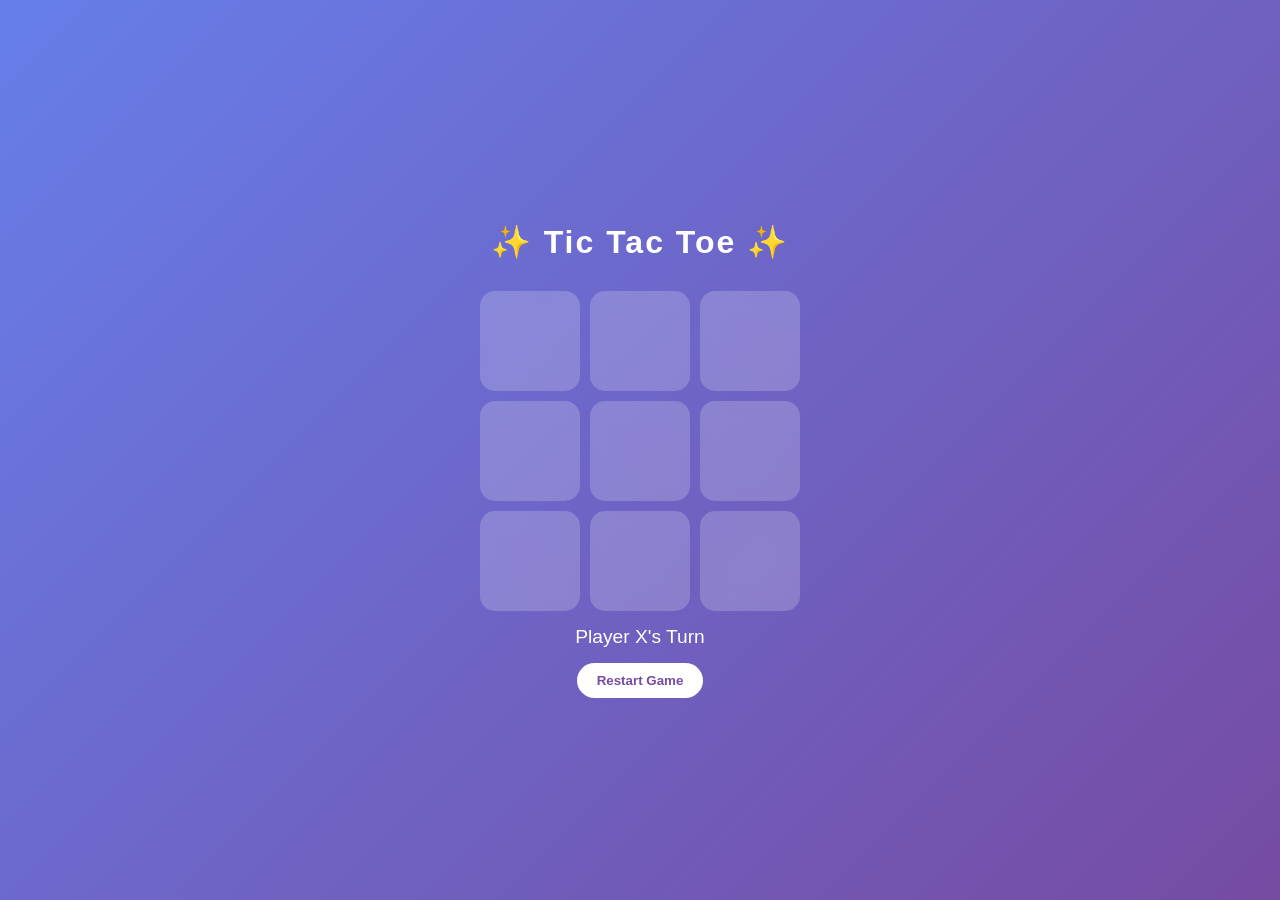
<file: index.html>
<!DOCTYPE html>
<html lang="en">
<head>
<meta charset="UTF-8">
<meta name="viewport" content="width=device-width, initial-scale=1.0">
<title>Modern Tic Tac Toe</title>
<link href="style.css" rel="stylesheet">
</head>
<body>

<h1>✨ Tic Tac Toe ✨</h1>
<div class="game-container" id="board"></div>
<div class="status" id="status">Player X's Turn</div>
<button onclick="resetGame()">Restart Game</button>

<script src="script.js"></script>

</body>
</html>
</file>
<file: style.css>
body {
    margin: 0;
    font-family: 'Segoe UI', sans-serif;
    background: linear-gradient(135deg, #667eea, #764ba2);
    display: flex;
    justify-content: center;
    align-items: center;
    height: 100vh;
    flex-direction: column;
    color: white;
}

h1 {
    margin-bottom: 10px;
    letter-spacing: 2px;
}

.game-container {
    display: grid;
    grid-template-columns: repeat(3, 100px);
    gap: 10px;
    margin-top: 20px;
}

.cell {
    width: 100px;
    height: 100px;
    background: rgba(255,255,255,0.2);
    backdrop-filter: blur(10px);
    border-radius: 15px;
    font-size: 2.5rem;
    display: flex;
    justify-content: center;
    align-items: center;
    cursor: pointer;
    transition: 0.3s ease;
}

.cell:hover {
    background: rgba(255,255,255,0.4);
    transform: scale(1.05);
}

.status {
    margin-top: 15px;
    font-size: 1.2rem;
}

button {
    margin-top: 15px;
    padding: 10px 20px;
    border: none;
    border-radius: 25px;
    background: #fff;
    color: #764ba2;
    font-weight: bold;
    cursor: pointer;
    transition: 0.3s;
}

button:hover {
    background: #f1f1f1;
    transform: scale(1.05);
}

.winner {
    animation: pop 0.5s ease forwards;
}

@keyframes pop {
    0% { transform: scale(1); }
    50% { transform: scale(1.3); }
    100% { transform: scale(1); }
}
</file>
